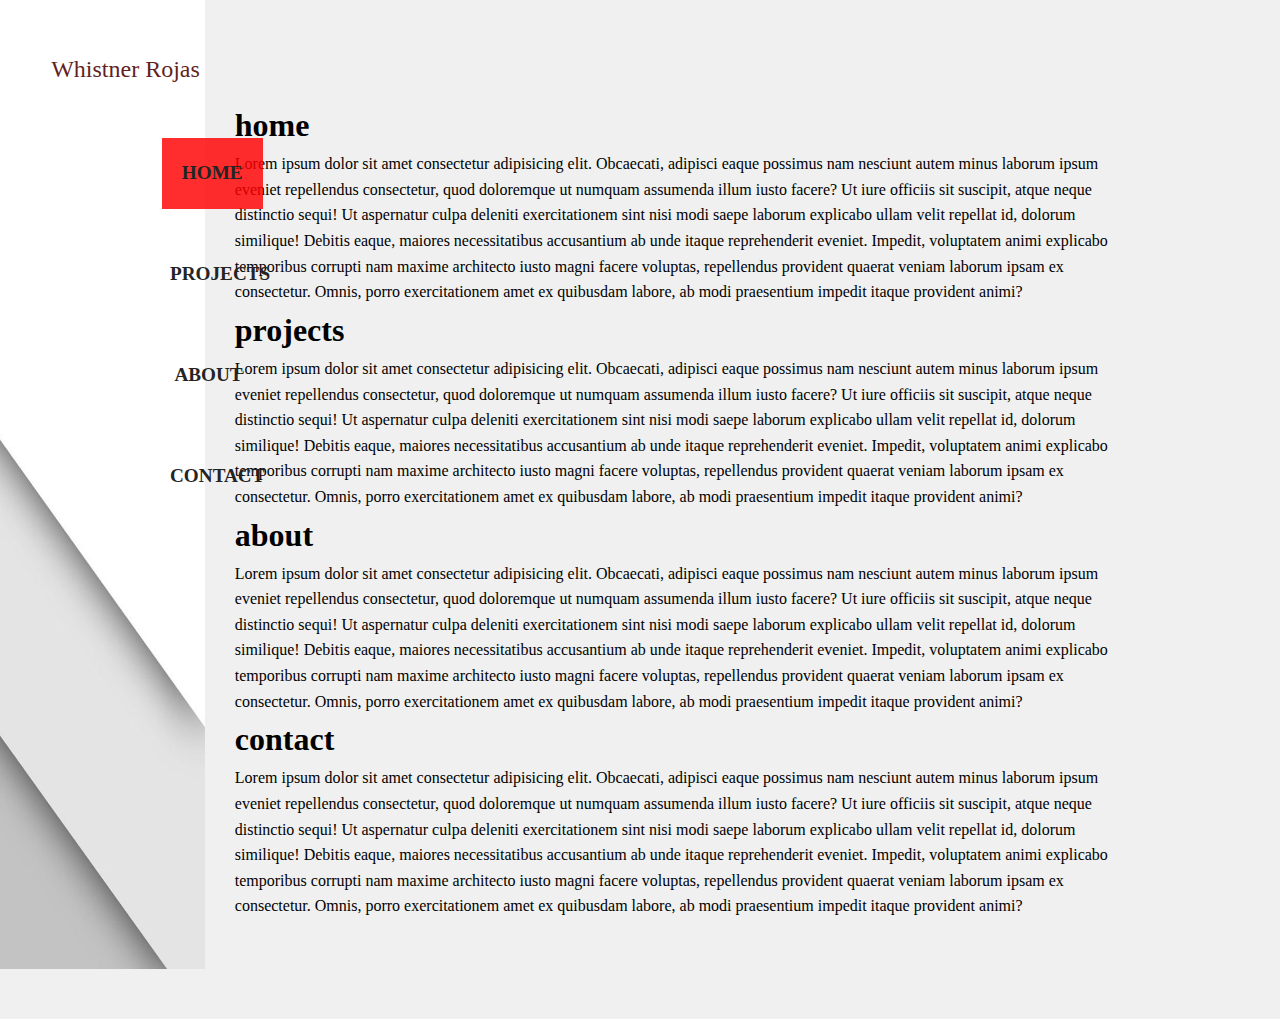
<file: index.html>
<!DOCTYPE html>
<html lang="en">
<head>
    <meta charset="UTF-8">
    <meta http-equiv="X-UA-Compatible" content="IE=edge">
    <meta name="viewport" content="width=device-width, initial-scale=1.0">
    <link rel="stylesheet" type="text/css" href="style.css" media="screen">
    <title>Whistner's Portfolio</title>
    <script>
        function openNav() {
          document.getElementById("myNav").style.width = "100%";
        }
        
        function closeNav() {
          document.getElementById("myNav").style.width = "0%";
        }
    </script>
</head>
<body>
    <div class="nav">
        <header>
            <div class="logo">Whistner Rojas</div>
            <div id="myNav" class="overlay">
                <a href="javascript:void(0)" class="closebtn" onclick="closeNav()">&times;</a>
                <div class="overlay-content">
                  <a href="">Home</a>
                  <a href="#" onclick="closeNav()">PROJECTS</a>
                  <a href="#" onclick="closeNav()">ABOUT</a>
                  <a href="#" onclick="closeNav()">CONTACT</a>
                </div>
            </div>
            <span onclick="openNav()"> &#9776; </span>
            <nav class="desktopnav">
                <ul>   
                    <li><a class="active" href="index.html">HOME</a></li>
                    <li><a href="#">PROJECTS</a></li>
                    <li><a href="#">ABOUT</a></li>
                    <li><a href="#">CONTACT</a></li>
                </ul>
            </nav>
        </header>
    </div>
    <div class="content">
        <main class="main">
            <div class="content-wrapper">
                <div id="home" class="home">
                    <h1>home</h1>
                    <p>Lorem ipsum dolor sit amet consectetur adipisicing elit. Obcaecati, adipisci eaque possimus nam nesciunt autem minus laborum ipsum eveniet repellendus consectetur, quod doloremque ut numquam assumenda illum iusto facere? Ut iure officiis sit suscipit, atque neque distinctio sequi! Ut aspernatur culpa deleniti exercitationem sint nisi modi saepe laborum explicabo ullam velit repellat id, dolorum similique! Debitis eaque, maiores necessitatibus accusantium ab unde itaque reprehenderit eveniet. Impedit, voluptatem animi explicabo temporibus corrupti nam maxime architecto iusto magni facere voluptas, repellendus provident quaerat veniam laborum ipsam ex consectetur. Omnis, porro exercitationem amet ex quibusdam labore, ab modi praesentium impedit itaque provident animi?</p>
                </div>
                <div id="projects" class="projects">
                    <h1>projects</h1>
                    <p>Lorem ipsum dolor sit amet consectetur adipisicing elit. Obcaecati, adipisci eaque possimus nam nesciunt autem minus laborum ipsum eveniet repellendus consectetur, quod doloremque ut numquam assumenda illum iusto facere? Ut iure officiis sit suscipit, atque neque distinctio sequi! Ut aspernatur culpa deleniti exercitationem sint nisi modi saepe laborum explicabo ullam velit repellat id, dolorum similique! Debitis eaque, maiores necessitatibus accusantium ab unde itaque reprehenderit eveniet. Impedit, voluptatem animi explicabo temporibus corrupti nam maxime architecto iusto magni facere voluptas, repellendus provident quaerat veniam laborum ipsam ex consectetur. Omnis, porro exercitationem amet ex quibusdam labore, ab modi praesentium impedit itaque provident animi?</p>
                </div>
                <div id="about" class="about">
                    <h1>about</h1>
                    <p>Lorem ipsum dolor sit amet consectetur adipisicing elit. Obcaecati, adipisci eaque possimus nam nesciunt autem minus laborum ipsum eveniet repellendus consectetur, quod doloremque ut numquam assumenda illum iusto facere? Ut iure officiis sit suscipit, atque neque distinctio sequi! Ut aspernatur culpa deleniti exercitationem sint nisi modi saepe laborum explicabo ullam velit repellat id, dolorum similique! Debitis eaque, maiores necessitatibus accusantium ab unde itaque reprehenderit eveniet. Impedit, voluptatem animi explicabo temporibus corrupti nam maxime architecto iusto magni facere voluptas, repellendus provident quaerat veniam laborum ipsam ex consectetur. Omnis, porro exercitationem amet ex quibusdam labore, ab modi praesentium impedit itaque provident animi?</p> 
                </div>
                <div id="contact" class="contact">
                    <h1>contact</h1>
                    <p>Lorem ipsum dolor sit amet consectetur adipisicing elit. Obcaecati, adipisci eaque possimus nam nesciunt autem minus laborum ipsum eveniet repellendus consectetur, quod doloremque ut numquam assumenda illum iusto facere? Ut iure officiis sit suscipit, atque neque distinctio sequi! Ut aspernatur culpa deleniti exercitationem sint nisi modi saepe laborum explicabo ullam velit repellat id, dolorum similique! Debitis eaque, maiores necessitatibus accusantium ab unde itaque reprehenderit eveniet. Impedit, voluptatem animi explicabo temporibus corrupti nam maxime architecto iusto magni facere voluptas, repellendus provident quaerat veniam laborum ipsam ex consectetur. Omnis, porro exercitationem amet ex quibusdam labore, ab modi praesentium impedit itaque provident animi?</p>
                </div>
            </div>
        </main>
    </div>
</body>
</html>
</file>
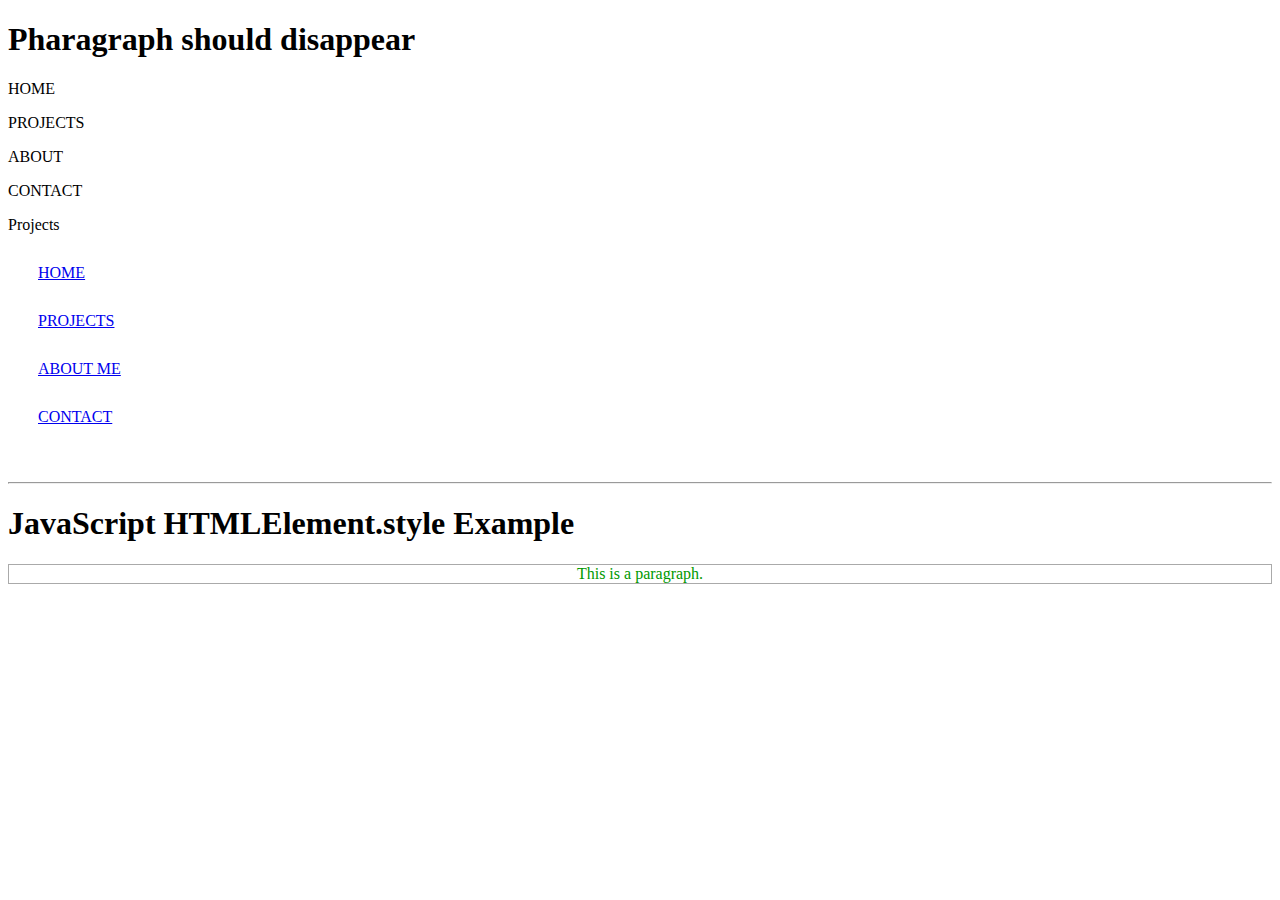
<file: js.html>
<!DOCTYPE html>
<html lang="en">
<head>
    <meta charset="UTF-8">
    <meta http-equiv="X-UA-Compatible" content="IE=edge">
    <meta name="viewport" content="width=device-width, initial-scale=1.0">
    <title>try javascript</title>
    <script>

        

        function changeDisplay(){

            const myKeysValues = window.location.search;
            let urlParams = new URLSearchParams(myKeysValues);

            let param1 = urlParams.get('page');

                if(urlParams.get('page') &&  'projects'){
                    document.getElementById("projects").style.cssText = "color:blue";
                    document.getElementById("home").style = "display:none";
                    document.getElementById("about").style = "display:none";
                    document.getElementById("contact").style = "display:none";
                }
                else{
                    document.getElementById("projects").style = "display:none";
                    document.getElementById("home").style = "color:blue";
                    document.getElementById("about").style = "display:non;";
                    document.getElementById("contact").style = "display:none";
                }
                
        }
    </script>
    <style>
        a{
            display: block;
            margin: 30px;
        }
    </style>
</head>
<body>
    <h1>Pharagraph should disappear</h1>

    <p id="home">HOME</p>
    <p id="projects">PROJECTS</p>
    <p id="about">ABOUT</p>
    <p id="contact">CONTACT</p>

    <span onclick="changeDisplay()">Projects</span>

    <a href="js.html">HOME</a>
    <a href="?page=projects" onclick="changeDisplay()">PROJECTS</a>
    <a href="?page=about" onclick="changeDisplay()">ABOUT ME</a>
    <a href="?page=contact" onclick="changeDisplay()">CONTACT</a>
<br><hr>
    <h1>JavaScript HTMLElement.style Example</h1>
    <p id="message">This is a paragraph.</p>
    <script>
        var messageElement = document.getElementById("message");
        messageElement.style="color:#090;border:1px solid #aaa;text-align:center;";
    </script>
</body>
</html>
</file>
<file: style.css>
*{
    margin: 0;
    padding: 0;
}

body{
    display: flex;
    flex-wrap: wrap;
    flex-direction: column;
    width: 100%;
    background-color: rgb(240, 240, 240);
    font-family: comfortaa;
    line-height: 1.6;
}

.logo{
    display: inline-block;
    margin-top: 35px;
    margin-left: 20px;
    font-size: x-large;
    color: #641f1f;
}

.logo:hover{
    color: blueviolet;
}
/*start of mobile nav bar*/
.desktopnav{
    display: none;
}

header span{
    position: absolute;
    font-size:30px;
    cursor:pointer;
    color: rgb(0, 0, 0);
    top: 20px;
    right: 5%;
    background-color: rgba(255, 0, 0, 0.822);
    border-radius: 5px;
    padding: 0 10px;
    z-index: 1;
    border: 1px groove rgba(255, 255, 255, 0.9);
}
.overlay {
    height: 100%;
    width: 0;
    position: fixed;
    z-index: 2;
    top: 0;
    left: 0;
    background-color: rgb(240, 240, 240);
    overflow-x: hidden;
    transition: 0.5s;
  }
  
  .overlay-content {
    position: relative;
    top: 25%;
    width: 100%;
    text-align: right;
    margin-top: 30px;
  }
  
  .overlay a {
    padding: 8px;
    text-decoration: none;
    font-size: 36px;
    color: #818181;
    display: block;
    transition: 0.3s;
  }
  
  .overlay a:hover, .overlay a:focus {
    color: rgba(255, 0, 0, 0.822);
  }
  
  .overlay .closebtn {
    position: absolute;
    bottom: 10px;
    right: 10px;
    font-size: 60px;
  }

  @media screen and (max-height: 450px) {
    .overlay a {font-size: 20px}
    .overlay .closebtn {
    font-size: 40px;
    top: 15px;
    right: 35px;
    }
  }

/*end mobile nav bar*/

.nav{
    background-image: url(assets/bg/navBghorizontal.JPG);
    background-repeat: no-repeat;
    background-color: rgb(255,255,255);
    background-size: 100% 100%;
    width: 100%;
    height: 100px;
    scroll-behavior: none;
}

.content{
    width: 100%;
}

main{
    margin: 20px 20px;
}
@media  screen and (min-width:765px) {

  body{
    flex-direction: row;
    height: 100%;
    flex-wrap: nowrap;
  }

  .overlay,  header span{
    display: none;
  }

  .logo{
    margin-left: 25%;
    margin-top: 50px;
  }

  .nav{
    background-image: url(assets/bg/navBg.png);
    background-size: 100% 100% ;
    background-repeat: no-repeat;
    width: 16%;
    height: 969px;
  }

  .desktopnav{
    display: block;
    position: relative;
  }

  .desktopnav ul{
    text-align: right;
    margin-top: 50px;
  }

  .desktopnav ul li{
    margin: 30px 0;
    list-style: none;
    width: 55%;
    margin-left: 150px;
  }

  .desktopnav ul li a{
    display: inline-block;
    text-decoration: none;
    color: rgb(36, 36, 36);
    padding: 20px 20px;
    font-size: larger;
    font-weight: bold;
  }

  .desktopnav ul li a:hover {
    color: rgb(255, 255, 255);
    background-color: rgb(238, 32, 32);
    font-weight: bolder;
    text-decoration: line-through;
  }  

  .active{
    color: white;
    background-color: rgba(255, 0, 0, 0.822);
    font-weight: bolder;
  }
  
  .content{
    width: 75%;
  }

  main{
    margin: 100px 30px;
  }

}
</file>
